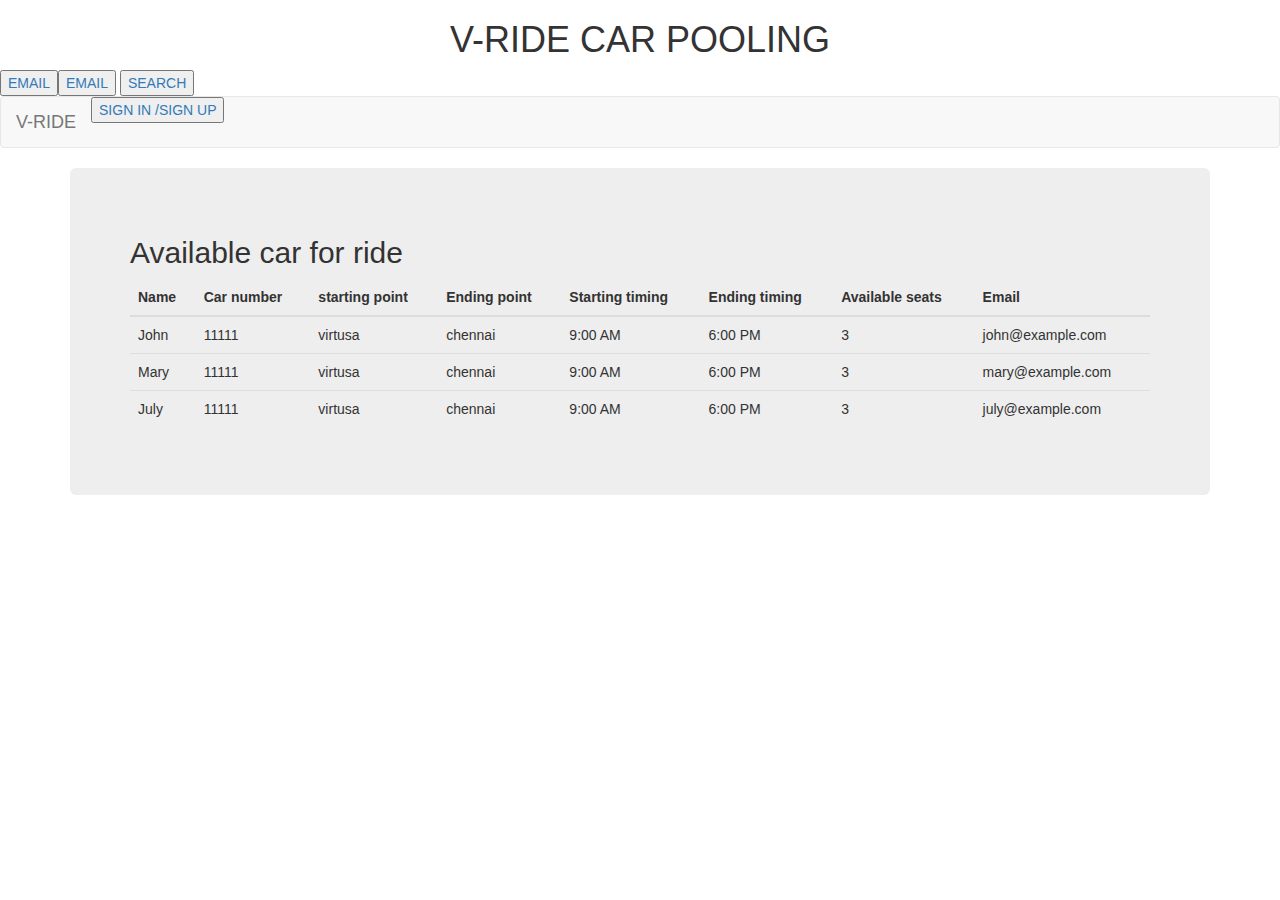
<file: index.html>
<!DOCTYPE html>
<html lang="en">
<head>
  <meta charset="utf-8">
  <meta name="viewport" content="width=device-width, initial-scale=1">
  <link rel="stylesheet" href="https://maxcdn.bootstrapcdn.com/bootstrap/3.4.1/css/bootstrap.min.css">
  <script src="https://ajax.googleapis.com/ajax/libs/jquery/3.4.1/jquery.min.js"></script>
  <script src="https://maxcdn.bootstrapcdn.com/bootstrap/3.4.1/js/bootstrap.min.js"></script>
</head>
<body>

<h1 align="center">V-RIDE CAR POOLING</h1>
<button>
<a href="https://hangouts.google.com/">EMAIL</a>
<button>
<a href="https://www.google.com/maps/@13.7961555,76.6805507,7z">EMAIL</a>
</button>
</button>
<button>
<a href="search.html">SEARCH</a>
</button>
<nav class="navbar navbar-default">
  <div class="container-fluid">
    <div class="navbar-header">
      <a class="navbar-brand" href="#">V-RIDE </a>
    </div>
    <ul class="nav navbar-nav">
      <li class="active"> <button>
       <div class="topnav-right">
       <style>
.topnav-right {
  float: right;
}
</style>
        <a href="login.html">SIGN IN /SIGN UP</a>
    </button>
     
     
    </ul>
  </div>
</nav>

<div class="container">
<div class="jumbotron">
  <h2>Available car for ride</h2>
  <table class="table">
    <thead>
      <tr>
        <th>Name</th>
        <th>Car number</th>
        <th>starting point</th>
        <th>Ending point</th>
        <th>Starting timing</th>
        <th>Ending timing</th>
        <th>Available seats</th>
        <th>Email</th>
      </tr>
    </thead>
    <tbody>
      <tr>
        <td>John</td>
        <td>11111</td>
        <td>virtusa</td>
        <td>chennai</td>
        <td>9:00 AM</td>
         <td>6:00 PM</td>
         <td>3</td>
        <td>john@example.com</td>
      </tr>
      <tr>
        <td>Mary</td>
         <td>11111</td>
        <td>virtusa</td>
        <td>chennai</td>
        <td>9:00 AM</td>
         <td>6:00 PM</td>
         <td>3</td>
        <td>mary@example.com</td>
      </tr>
      <tr>
        <td>July</td>
         <td>11111</td>
        <td>virtusa</td>
        <td>chennai</td>
        <td>9:00 AM</td>
         <td>6:00 PM</td>
         <td>3</td>
        <td>july@example.com</td>
      </tr>
    </tbody>
  </table>
</div>

</body>
</html>
</file>
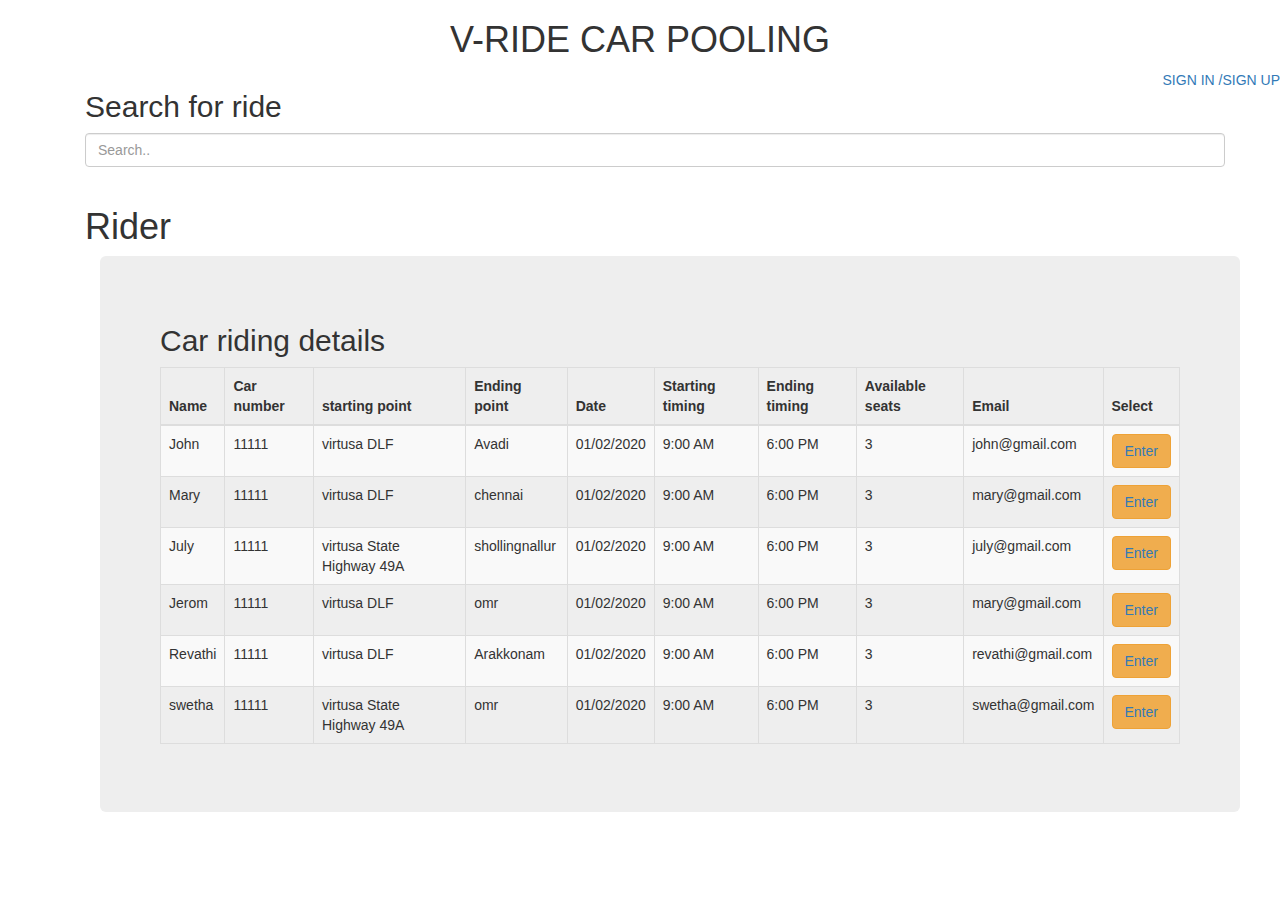
<file: car.html>
<!DOCTYPE html>
<html lang="en">
<head>
  <meta charset="utf-8">
  <meta name="viewport" content="width=device-width, initial-scale=1">
  <link rel="stylesheet" href="https://maxcdn.bootstrapcdn.com/bootstrap/3.4.1/css/bootstrap.min.css">
  <script src="https://ajax.googleapis.com/ajax/libs/jquery/3.4.1/jquery.min.js"></script>
  <script src="https://maxcdn.bootstrapcdn.com/bootstrap/3.4.1/js/bootstrap.min.js"></script>
</head>
<body>
<h1 align="center">V-RIDE CAR POOLING</h1>
<div class="pull-right">
  <a href="login.html">SIGN IN /SIGN UP</a>
</div>

<div class="container" id="container">
<div class="form-container sign-up-container">
<div class="container">
  <h2>Search for ride</h2>
   <input class="form-control" id="myInput" type="text" placeholder="Search..">
  <br>
<form action="">
	<h1>Rider</h1>
	
	<div class="container">
<div class="jumbotron">
  <h2>Car riding details</h2>
  <table class="table table-bordered table-striped">
    <thead>
      <tr>
        <th>Name</th>
        <th>Car number</th>
        <th>starting point</th>
        <th>Ending point</th>
        <th>Date</th>
        <th>Starting timing</th>
        <th>Ending timing</th>
        <th>Available seats</th>
        <th>Email</th>
        <th>Select</th>
      </tr>
    </thead>
    <tbody id="myTable">
      <tr>
        <td>John</td>
        <td>11111</td>
        <td>virtusa DLF</td>
        <td>Avadi</td>
        <td>01/02/2020</td>
        <td>9:00 AM</td>
         <td>6:00 PM</td>
         <td>3</td>
        <td>john@gmail.com</td> 
         <td>

       <button type="button" class="btn btn-warning">
        <a href="login.html">Enter</a>
    </button>
      </td>

      </tr>
      <tr>
        <td>Mary</td>
         <td>11111</td>
        <td>virtusa DLF</td>
        <td>chennai</td>
         <td>01/02/2020</td>
        <td>9:00 AM</td>
         <td>6:00 PM</td>
         <td>3</td>
        <td>mary@gmail.com</td>
 <td>
        <button type="button" class="btn btn-warning">
        <a href="login.html">Enter</a>
    </button>
      </td>
      </tr>
      <tr>
        <td>July</td>
         <td>11111</td>
        <td>virtusa State Highway 49A</td>
        <td>shollingnallur</td>
         <td>01/02/2020</td>
        <td>9:00 AM</td>
         <td>6:00 PM</td>
         <td>3</td>
        <td>july@gmail.com</td>
 <td>
        <button type="button" class="btn btn-warning">
        <a href="login.html">Enter</a>
    </button>
      </td>
      </tr>
<tr>
        <td>Jerom</td>
         <td>11111</td>
        <td>virtusa DLF</td>
        <td>omr</td>
         <td>01/02/2020</td>
        <td>9:00 AM</td>
         <td>6:00 PM</td>
         <td>3</td>
        <td>mary@gmail.com</td>
 <td>
        <button type="button" class="btn btn-warning">
        <a href="login.html">Enter</a>
    </button>
      </td>
      </tr>
<tr>
        <td>Revathi</td>
         <td>11111</td>
        <td>virtusa DLF</td>
        <td>Arakkonam</td>
         <td>01/02/2020</td>
        <td>9:00 AM</td>
         <td>6:00 PM</td>
         <td>3</td>
        <td>revathi@gmail.com</td>
 <td>
        <button type="button" class="btn btn-warning">
        <a href="login.html">Enter</a>
    </button>
      </td>
      </tr>
<tr>
        <td>swetha</td>
         <td>11111</td>
        <td>virtusa State Highway 49A</td>
        <td>omr</td>
         <td>01/02/2020</td>
        <td>9:00 AM</td>
         <td>6:00 PM</td>
         <td>3</td>
        <td>swetha@gmail.com</td>
 <td>
        <button type="button" class="btn btn-warning">
        <a href="login.html">Enter</a>
    </button>
      </td>
      </tr>


    </tbody>
  </table>
</div>

<script>
$(document).ready(function(){
  $("#myInput").on("keyup", function() {
    var value = $(this).val().toLowerCase();
    $("#myTable tr").filter(function() {
      $(this).toggle($(this).text().toLowerCase().indexOf(value) > -1)
    });
  });
});
</script>
</file>
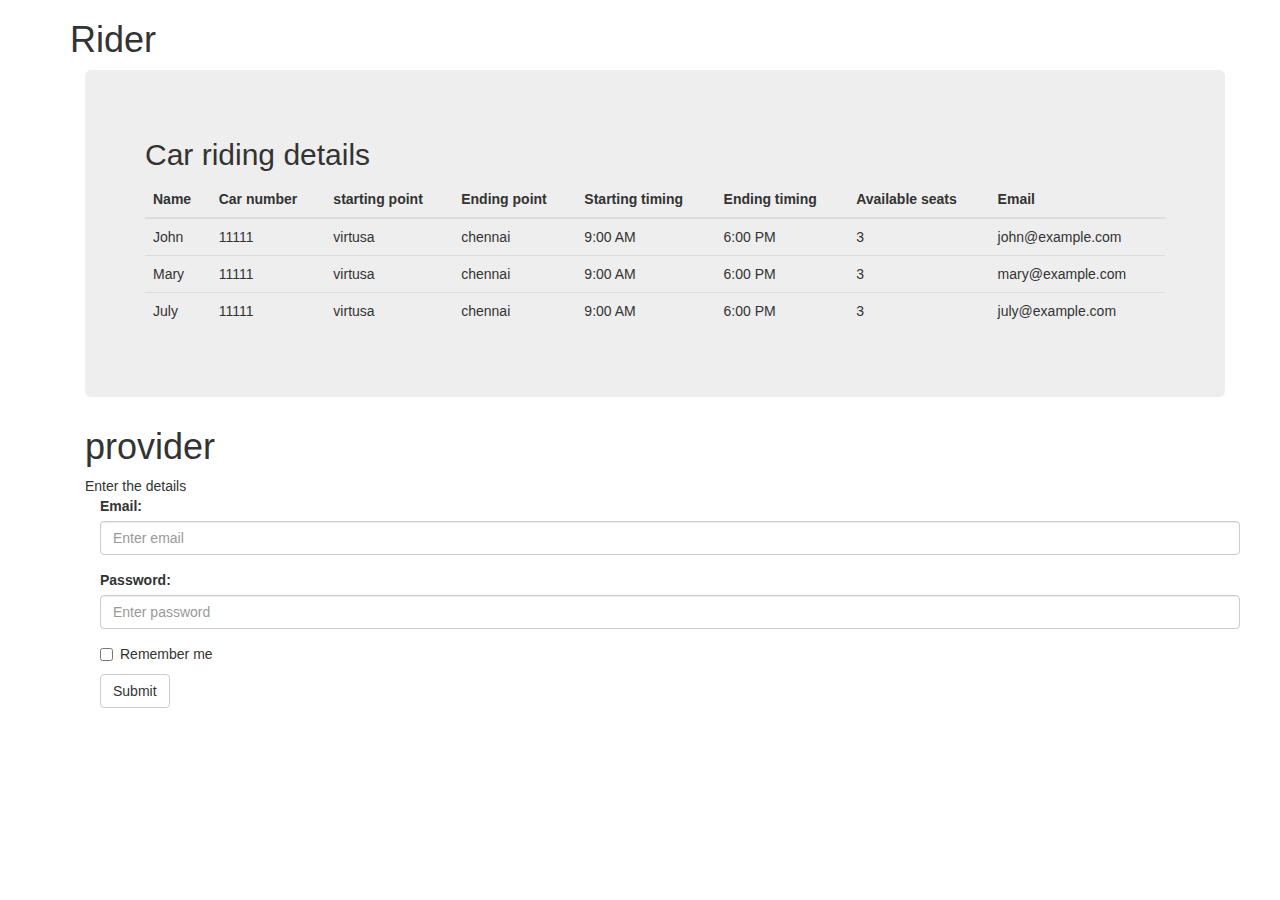
<file: details.html>
<!DOCTYPE html>
<html lang="en">
<head>
  <title>RIDER AND PROVIDER</title>
  <meta charset="utf-8">
  <meta name="viewport" content="width=device-width, initial-scale=1">
  <link rel="stylesheet" href="https://maxcdn.bootstrapcdn.com/bootstrap/3.4.1/css/bootstrap.min.css">
  <script src="https://ajax.googleapis.com/ajax/libs/jquery/3.4.1/jquery.min.js"></script>
  <script src="https://maxcdn.bootstrapcdn.com/bootstrap/3.4.1/js/bootstrap.min.js"></script>
</head>
<body>

<div class="container" id="container">
<div class="form-container sign-up-container">

<form action="">
	<h1>Rider</h1>
	
	<div class="container">
<div class="jumbotron">
  <h2>Car riding details</h2>
  <table class="table">
    <thead>
      <tr>
        <th>Name</th>
        <th>Car number</th>
        <th>starting point</th>
        <th>Ending point</th>
        <th>Starting timing</th>
        <th>Ending timing</th>
        <th>Available seats</th>
        <th>Email</th>
      </tr>
    </thead>
    <tbody>
      <tr>
        <td>John</td>
        <td>11111</td>
        <td>virtusa</td>
        <td>chennai</td>
        <td>9:00 AM</td>
         <td>6:00 PM</td>
         <td>3</td>
        <td>john@example.com</td>
      </tr>
      <tr>
        <td>Mary</td>
         <td>11111</td>
        <td>virtusa</td>
        <td>chennai</td>
        <td>9:00 AM</td>
         <td>6:00 PM</td>
         <td>3</td>
        <td>mary@example.com</td>
      </tr>
      <tr>
        <td>July</td>
         <td>11111</td>
        <td>virtusa</td>
        <td>chennai</td>
        <td>9:00 AM</td>
         <td>6:00 PM</td>
         <td>3</td>
        <td>july@example.com</td>
      </tr>
    </tbody>
  </table>
</div>
<div class="form-container sign-in-container">
	<form action="#">
		<h1>provider</h1>
		
	<span>Enter the details</span>
	<div class="container">

  <form action="/action_page.php">
    <div class="form-group">
      <label for="email">Email:</label>
      <input type="email" class="form-control" id="email" placeholder="Enter email" name="email">
    </div>
    <div class="form-group">
      <label for="pwd">Password:</label>
      <input type="password" class="form-control" id="pwd" placeholder="Enter password" name="pwd">
    </div>
    <div class="checkbox">
      <label><input type="checkbox" name="remember"> Remember me</label>
    </div>
    <button type="submit" class="btn btn-default">Submit</button>
  </form>
</div>


</body>
</html>
</file>
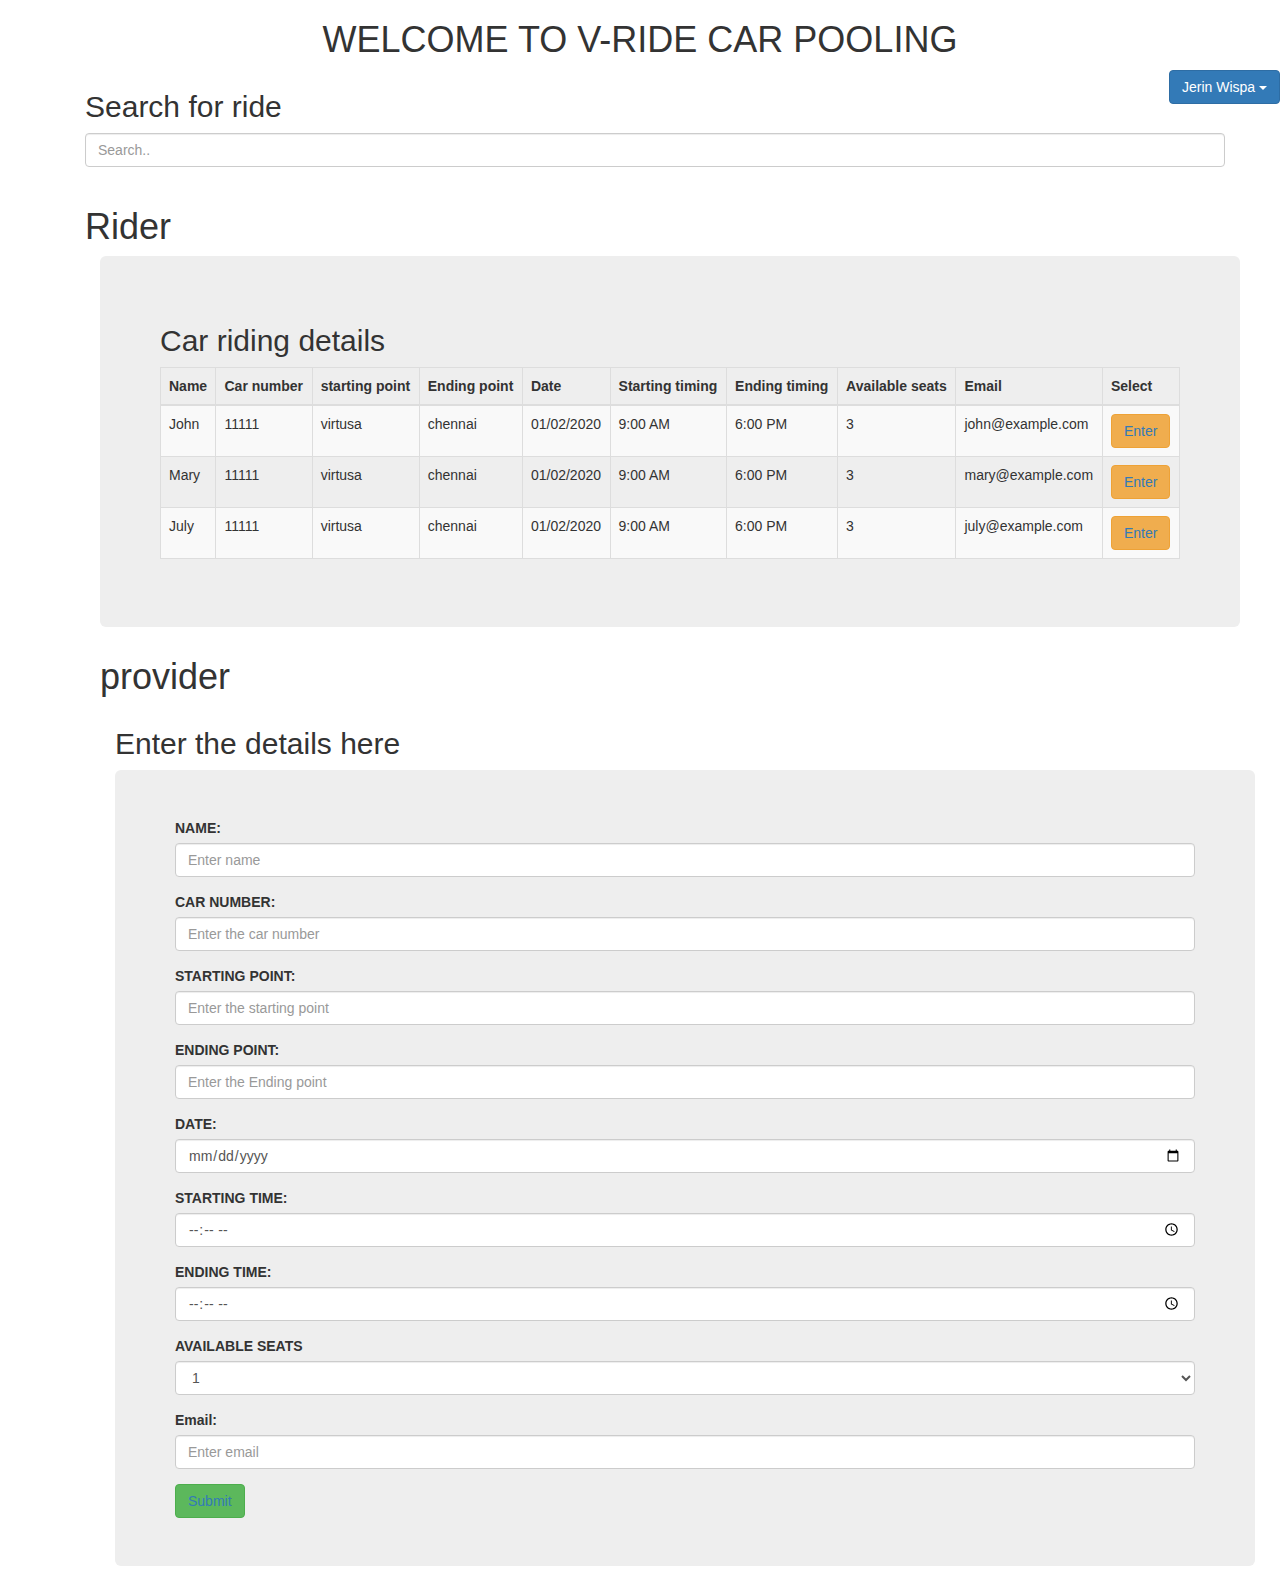
<file: home.html>
<!DOCTYPE html>
<html lang="en">
<head>
  <meta charset="utf-8">
  <meta name="viewport" content="width=device-width, initial-scale=1">
  <link rel="stylesheet" href="https://maxcdn.bootstrapcdn.com/bootstrap/3.4.1/css/bootstrap.min.css">
  <script src="https://ajax.googleapis.com/ajax/libs/jquery/3.4.1/jquery.min.js"></script>
  <script src="https://maxcdn.bootstrapcdn.com/bootstrap/3.4.1/js/bootstrap.min.js"></script>
</head>
<body>
<h1 align="center">WELCOME TO V-RIDE CAR POOLING</h1>
<div class="pull-right">
<div class="dropdown">

  <button class="btn btn-primary dropdown-toggle" type="button" data-toggle="dropdown">Jerin Wispa
  <span class="caret"></span></button>
  <ul class="dropdown-menu">
  <li><a href="profile.html" align="right">View Profile</a> </li>
  <li><a href="login.html" align="right">LogOut</a> </li>
  </ul>
</div>
</div>

<div class="container" id="container">
<div class="form-container sign-up-container">
<div class="container">
  <h2>Search for ride</h2>
   <input class="form-control" id="myInput" type="text" placeholder="Search..">
  <br>
<form action="">
	<h1>Rider</h1>
	
	<div class="container">
<div class="jumbotron">
  <h2>Car riding details</h2>
  <table class="table table-bordered table-striped">
    <thead>
      <tr>
        <th>Name</th>
        <th>Car number</th>
        <th>starting point</th>
        <th>Ending point</th>
        <th>Date</th>
        <th>Starting timing</th>
        <th>Ending timing</th>
        <th>Available seats</th>
        <th>Email</th>
        <th>Select</th>
      </tr>
    </thead>
    <tbody id="myTable">
      <tr>
        <td>John</td>
        <td>11111</td>
        <td>virtusa</td>
        <td>chennai</td>
        <td>01/02/2020</td>
        <td>9:00 AM</td>
         <td>6:00 PM</td>
         <td>3</td>
        <td>john@example.com</td> 
         <td>

       <button type="button" class="btn btn-warning">
        <a href="request.html">Enter</a>
    </button>
      </td>

      </tr>
      <tr>
        <td>Mary</td>
         <td>11111</td>
        <td>virtusa</td>
        <td>chennai</td>
         <td>01/02/2020</td>
        <td>9:00 AM</td>
         <td>6:00 PM</td>
         <td>3</td>
        <td>mary@example.com</td>
 <td>
        <button type="button" class="btn btn-warning">
        <a href="request.html">Enter</a>
    </button>
      </td>
      </tr>
      <tr>
        <td>July</td>
         <td>11111</td>
        <td>virtusa</td>
        <td>chennai</td>
         <td>01/02/2020</td>
        <td>9:00 AM</td>
         <td>6:00 PM</td>
         <td>3</td>
        <td>july@example.com</td>
 <td>
        <button type="button" class="btn btn-warning">
        <a href="request.html">Enter</a>
    </button>
      </td>
      </tr>
    </tbody>
  </table>
</div>

<script>
$(document).ready(function(){
  $("#myInput").on("keyup", function() {
    var value = $(this).val().toLowerCase();
    $("#myTable tr").filter(function() {
      $(this).toggle($(this).text().toLowerCase().indexOf(value) > -1)
    });
  });
});
</script>



<div class="form-container sign-in-container">
	<form action="#">
		<h1>provider</h1>
		
	
	<div class="container">
  <h2>Enter the details here</h2>
<div class="jumbotron">
  <form action="/action_page.php">
    <div class="form-group">
      <label for="name">NAME:</label>
      <input type="name" class="form-control" id="name" placeholder="Enter name" name="name">
    </div>
    <div class="form-group">
      <label for="number">CAR NUMBER:</label>
      <input type="number" class="form-control" id="number" placeholder="Enter the car number" name="number">
    </div>
     <div class="form-group">
      <label for="starting point">STARTING POINT:</label>
      <input type="name" class="form-control" id="name" placeholder="Enter the starting point" name="name">
    </div>
    <div class="form-group">
      <label for="Ending point">ENDING POINT:</label>
      <input type="name" class="form-control" id="name" placeholder="Enter the Ending point" name="name">
    </div>
    <div class="form-group">
      <label for="date">DATE:</label>
      <input type="date" class="form-control" id="date" placeholder="Enter the Date" name="date">
    </div>
 <div class="form-group">
      <label for="time">STARTING TIME:</label>
      <input type="time" class="form-control" id="time" placeholder="Enter the starting time" name="time">
    </div>
<div class="form-group">
      <label for="time">ENDING TIME:</label>
      <input type="time" class="form-control" id="time" placeholder="Enter the Ending time" name="time">
    </div>
<div class="form-group">
    <label for="available seats">AVAILABLE SEATS</label>
    <select class="form-control" id="number">
      <option>1</option>
      <option>2</option>
      <option>3</option>
      <option>4</option>
      <option>5</option>
    </select>
  </div>
<div class="form-group">
      <label for="email">Email:</label>
      <input type="email" class="form-control" id="email" placeholder="Enter email" name="email">
    </div>

    <button type="button" class="btn btn-success">
        <a href="submit.html">Submit</a>
    </button>
  </form>
</div>


<script type="text/javascript">
	const signUpButton = document.getElementById('signUp');
	const signInButton = document.getElementById('signIn');
	const container = document.getElementById('container');

	signUpButton.addEventListener('click', () => {
		container.classList.add("right-panel-active");
	});
	signInButton.addEventListener('click', () => {
		container.classList.remove("right-panel-active");
	});
</script>


</body>
</html>
</file>
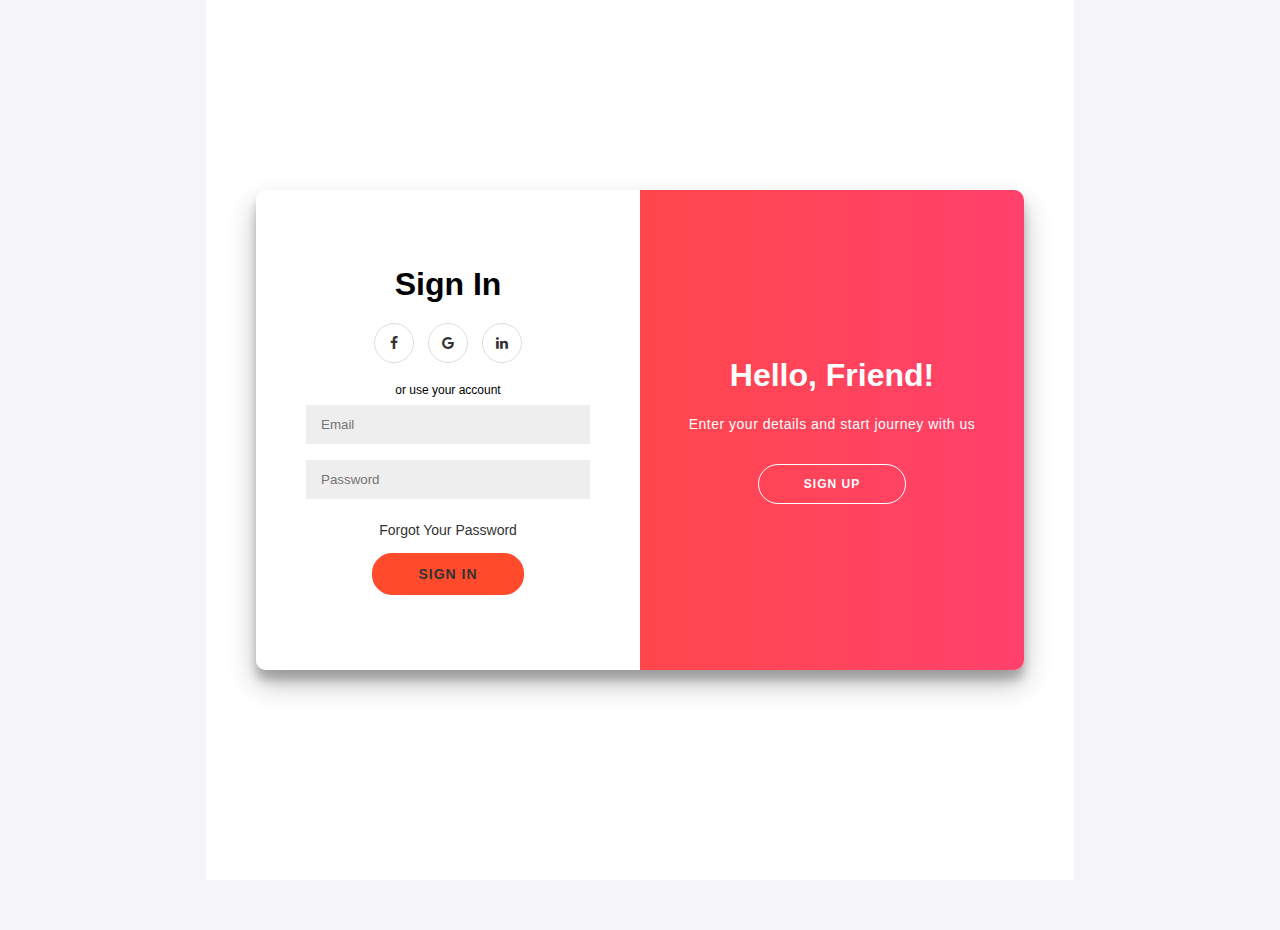
<file: login.html>
<!DOCTYPE html>
<html lang="en">
<head>
	<title>SignUp and Login</title>
	<link rel="stylesheet" type="text/css" href="style.css">
	<link rel="stylesheet" href="https://cdnjs.cloudflare.com/ajax/libs/font-awesome/4.7.0/css/font-awesome.min.css">

</head>
<body>
<form action="check.php"method="POST">
<div class="container" id="container">
<div class="form-container sign-up-container">

<form action="check.php"method="POST">
	<h1>Create Account</h1>
	<div class="social-container">
		<a href="https://www.facebook.com/" class="social"><i class="fa fa-facebook"></i></a>
        
		<a href="https://accounts.google.com/signin/v2/identifier?flowName=GlifWebSignIn&flowEntry=ServiceLogin" class="social"><i class="fa fa-google"></i></a>
		<a href="https://www.linkedin.com/login" class="social"><i class="fa fa-linkedin"></i></a>
	</div>
	<span>or use your email for registration</span>
	<input type="text" name="name" placeholder="Name" name="n">
	<input type="email" name="email" placeholder="Email" name="e">
	<input type="password" name="password" placeholder="Password" name="p">
	 <input type="submit" value="REGISTER">
</form>
</div>
<div class="form-container sign-in-container">
	<form action="#">
		<h1>Sign In</h1>
		<div class="social-container">
		<a href="https://www.facebook.com/" class="social"><i class="fa fa-facebook"></i></a>
		<a href="https://accounts.google.com/signin/v2/identifier?flowName=GlifWebSignIn&flowEntry=ServiceLogin" class="social"><i class="fa fa-google"></i></a>
		<a href="https://www.linkedin.com/login" class="social"><i class="fa fa-linkedin"></i></a>
	</div>
	<span>or use your account</span>
	<input type="email" name="email" placeholder="Email">
	<input type="password" name="password" placeholder="Password">
	<a href="#">Forgot Your Password</a>



<button>
        <a href="home.html">sign in</a>
    </button>

     
	</form>
</div>
<div class="overlay-container">
	<div class="overlay">
		<div class="overlay-panel overlay-left">
			<h1>Welcome Back!</h1>
			<p>To keep connected with us please login with your personal info</p>
			<button class="ghost" id="signIn">Sign In</button>
		</div>
		<div class="overlay-panel overlay-right">
			<h1>Hello, Friend!</h1>
			<p>Enter your details and start journey with us</p>
			<button class="ghost" id="signUp">Sign Up</button>
		</div>
	</div>
</div>
</div>

<script type="text/javascript">
	const signUpButton = document.getElementById('signUp');
	const signInButton = document.getElementById('signIn');
	const container = document.getElementById('container');

	signUpButton.addEventListener('click', () => {
		container.classList.add("right-panel-active");
	});
	signInButton.addEventListener('click', () => {
		container.classList.remove("right-panel-active");
	});
</script>


</body>
</html>
</file>
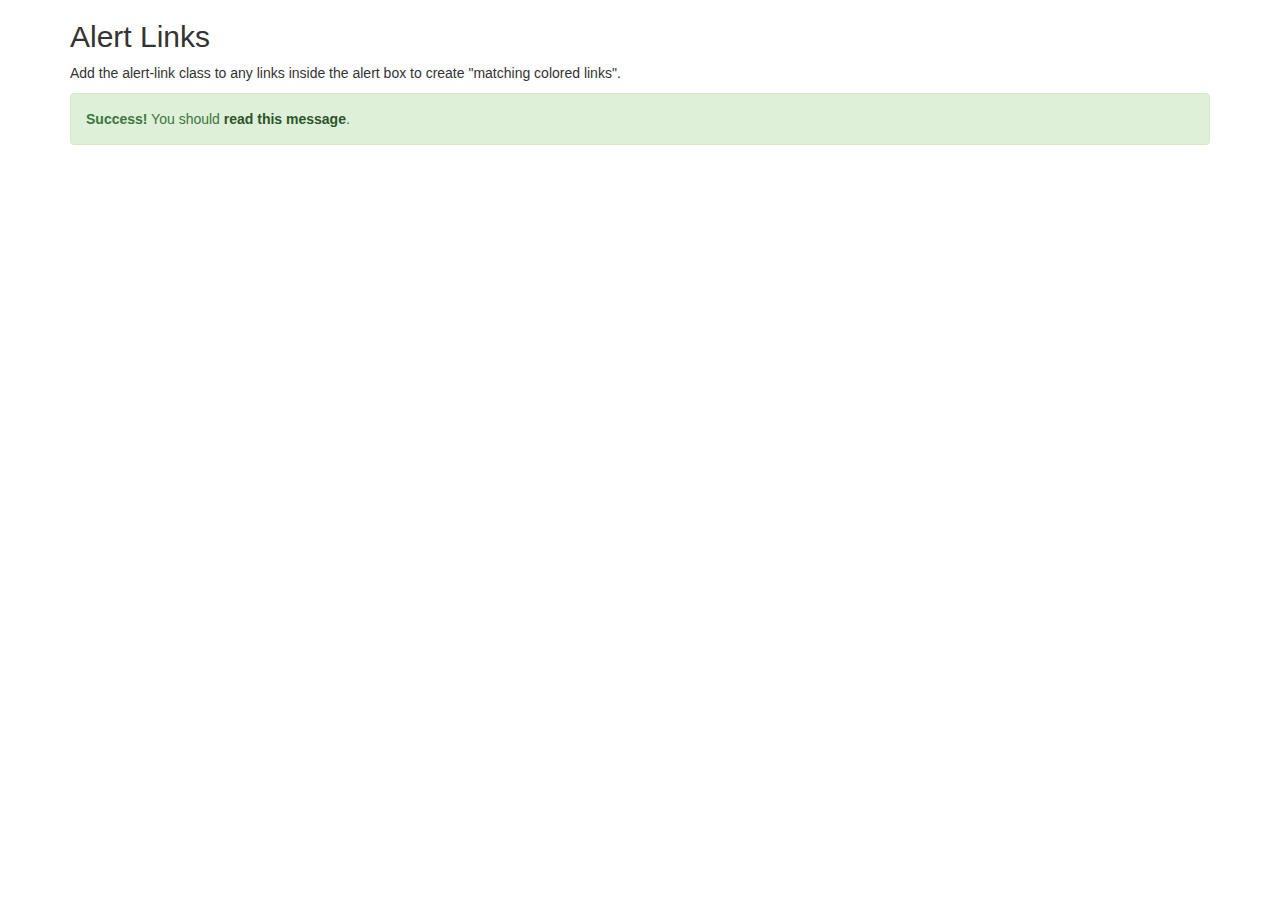
<file: pop.html>
<!DOCTYPE html>
<html lang="en">
<head>
  <title>Bootstrap Example</title>
  <meta charset="utf-8">
  <meta name="viewport" content="width=device-width, initial-scale=1">
  <link rel="stylesheet" href="https://maxcdn.bootstrapcdn.com/bootstrap/3.4.1/css/bootstrap.min.css">
  <script src="https://ajax.googleapis.com/ajax/libs/jquery/3.4.1/jquery.min.js"></script>
  <script src="https://maxcdn.bootstrapcdn.com/bootstrap/3.4.1/js/bootstrap.min.js"></script>
</head>
<body>

<div class="container">
  <h2>Alert Links</h2>
  <p>Add the alert-link class to any links inside the alert box to create "matching colored links".</p>
  <div class="alert alert-success">
    <strong>Success!</strong> You should <a href="#" class="alert-link">read this message</a>.
  </div>
</file>
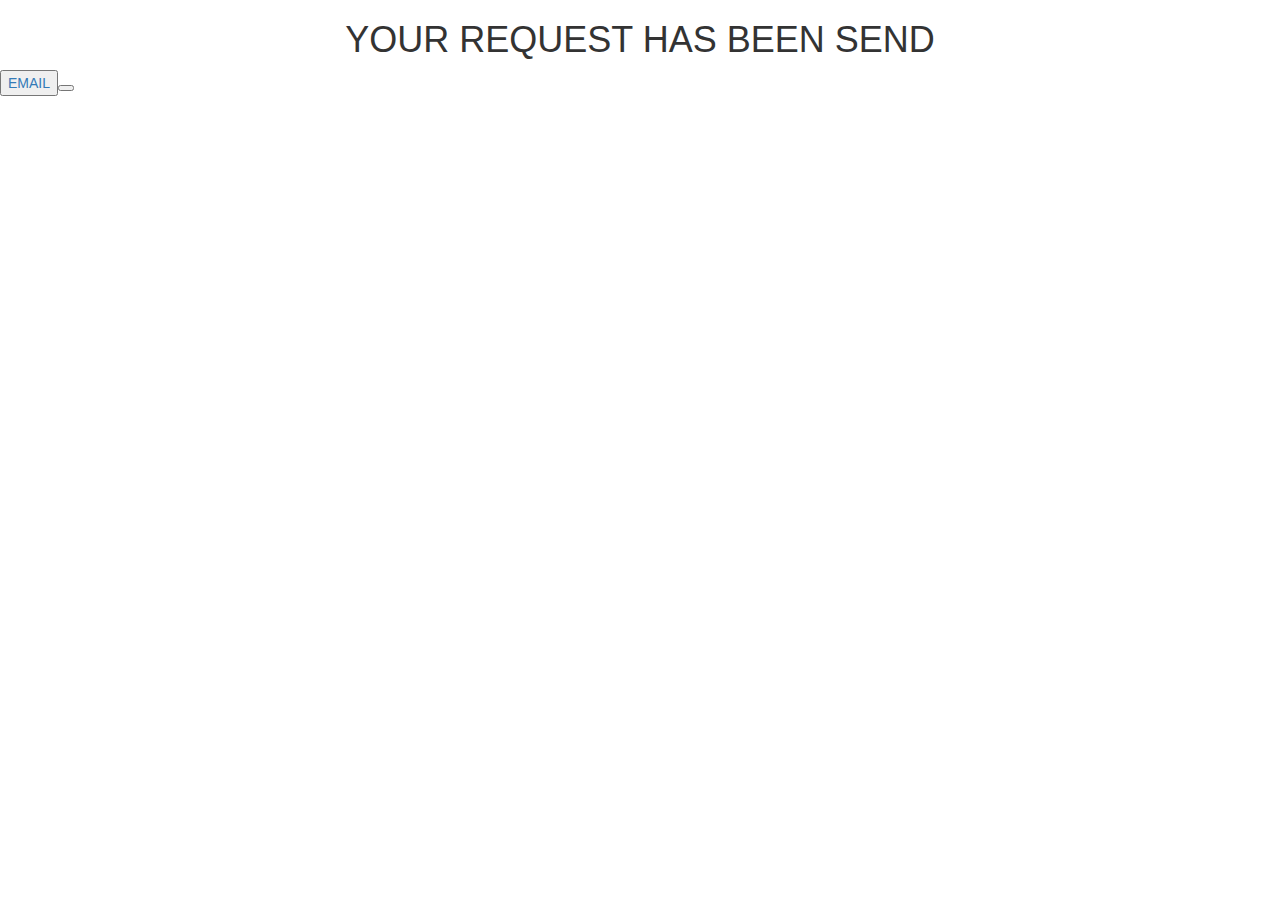
<file: request.html>
<!DOCTYPE html>
<html lang="en">
<head>
  <meta charset="utf-8">
  <meta name="viewport" content="width=device-width, initial-scale=1">
  <link rel="stylesheet" href="https://maxcdn.bootstrapcdn.com/bootstrap/3.4.1/css/bootstrap.min.css">
  <script src="https://ajax.googleapis.com/ajax/libs/jquery/3.4.1/jquery.min.js"></script>
  <script src="https://maxcdn.bootstrapcdn.com/bootstrap/3.4.1/js/bootstrap.min.js"></script>
</head>
<body>
<h1 align="center">YOUR REQUEST HAS BEEN SEND</h1>




<button>
<a href="https://goo.gl/maps/aeHBhnQDaBde37FZ7
">EMAIL</a>
<button>
</file>
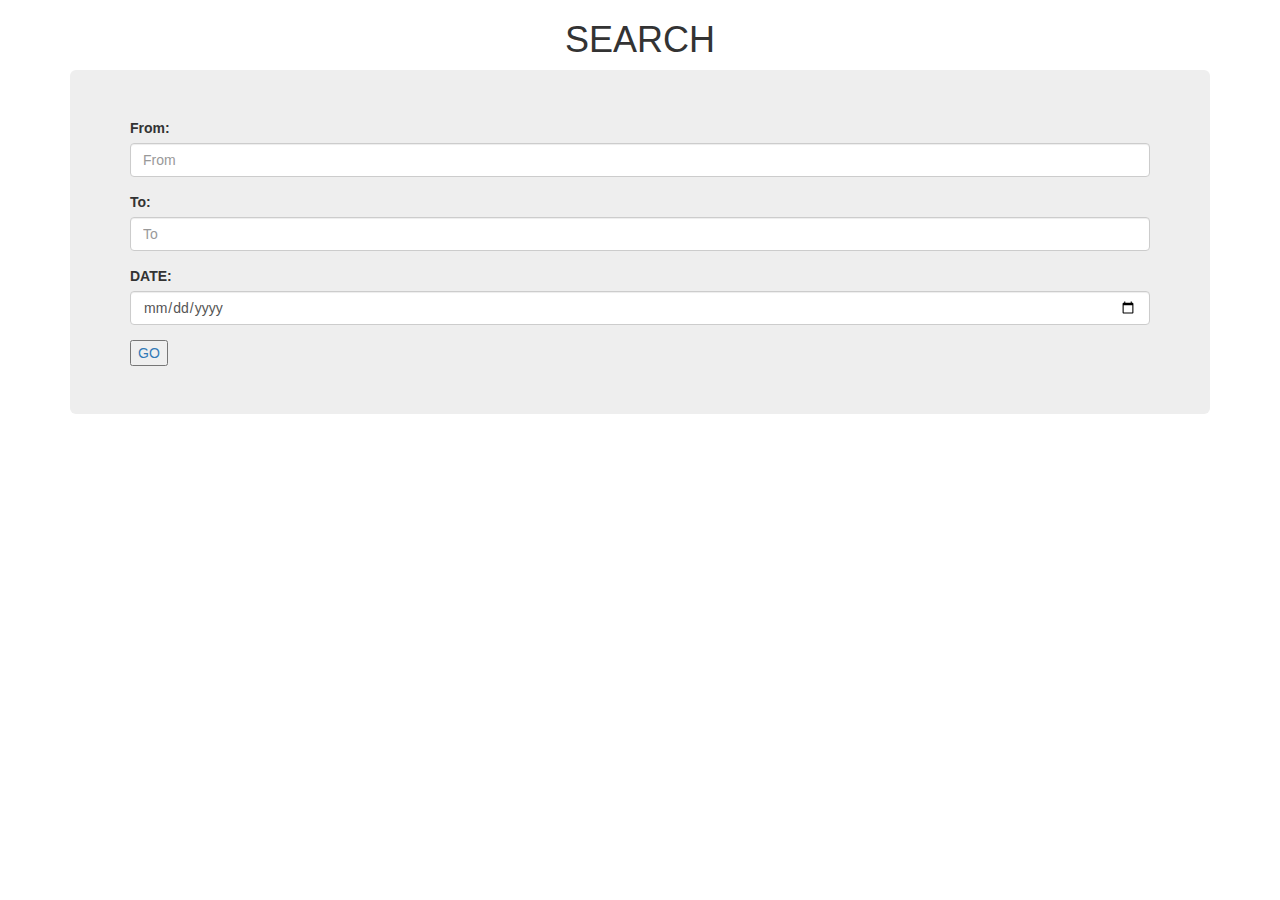
<file: search.html>
<!DOCTYPE html>
<html lang="en">
<head>
  <meta charset="utf-8">
  <meta name="viewport" content="width=device-width, initial-scale=1">
  <link rel="stylesheet" href="https://maxcdn.bootstrapcdn.com/bootstrap/3.4.1/css/bootstrap.min.css">
  <script src="https://ajax.googleapis.com/ajax/libs/jquery/3.4.1/jquery.min.js"></script>
  <script src="https://maxcdn.bootstrapcdn.com/bootstrap/3.4.1/js/bootstrap.min.js"></script>
</head>
<body>
<div class="form-container sign-in-container">
	<form action="#">
		<h1 align="center">SEARCH</h1>
		
	
	<div class="container">
  
<div class="jumbotron">
  <form action="/action_page.php">
    <div class="form-group">
      <label for="name">From:</label>
      <input type="name" class="form-control" id="name" placeholder="From" name="name">
    </div>
    <div class="form-group">
      <label for="name">To:</label>
      <input type="name" class="form-control" id="name" placeholder="To" name="name">
    </div>
     <div class="form-group">
      <label for="date">DATE:</label>
      <input type="date" class="form-control" id="date" placeholder="Enter the Date" name="date">
    </div>
    
 <button>
        <a href="home.html">GO</a>
    </button>
  </form>
</div>
</file>
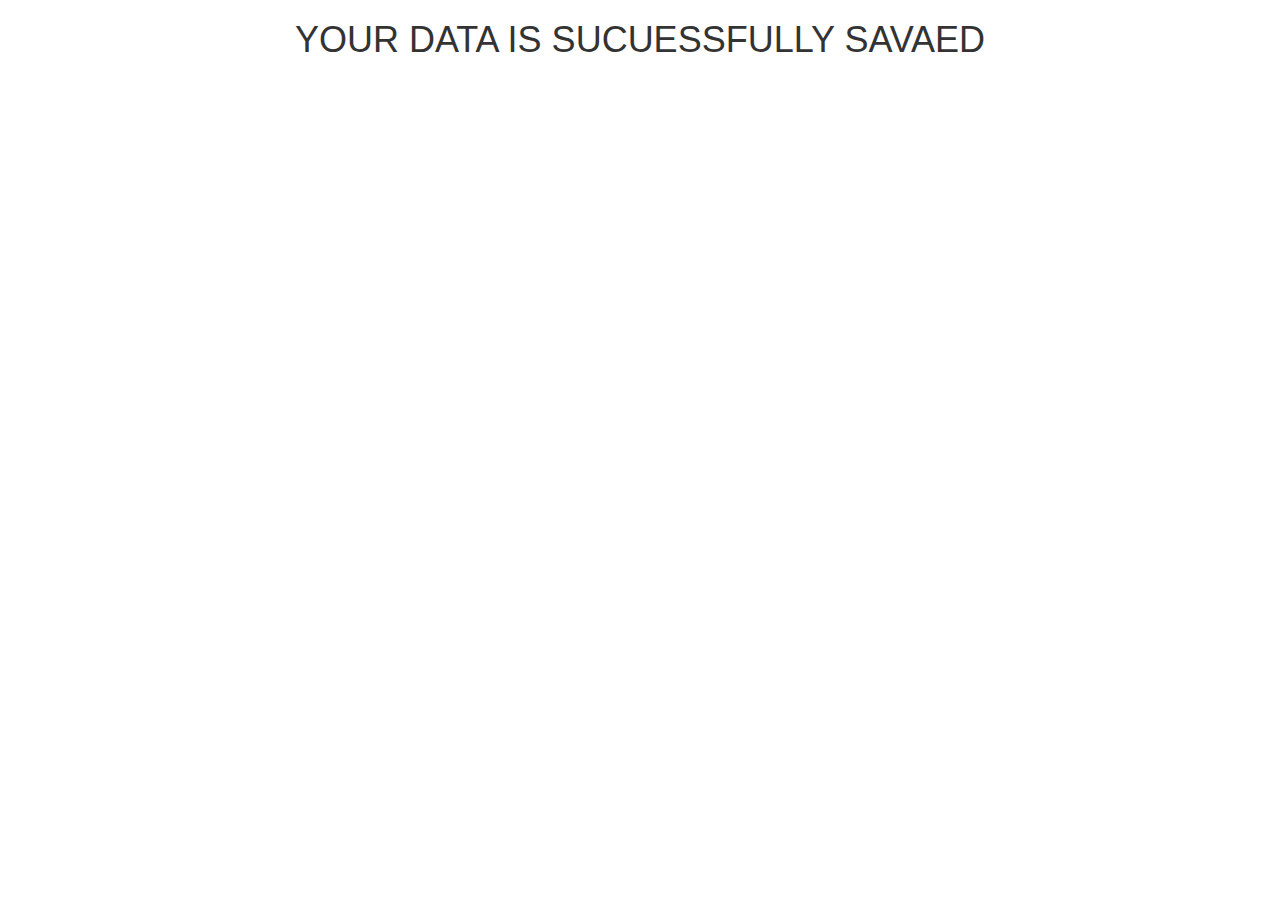
<file: Ssubmit.html>
<!DOCTYPE html>
<html lang="en">
<head>
  <meta charset="utf-8">
  <meta name="viewport" content="width=device-width, initial-scale=1">
  <link rel="stylesheet" href="https://maxcdn.bootstrapcdn.com/bootstrap/3.4.1/css/bootstrap.min.css">
  <script src="https://ajax.googleapis.com/ajax/libs/jquery/3.4.1/jquery.min.js"></script>
  <script src="https://maxcdn.bootstrapcdn.com/bootstrap/3.4.1/js/bootstrap.min.js"></script>
</head>
<body>
<h1 align="center">YOUR DATA IS SUCUESSFULLY SAVAED</h1>
</file>
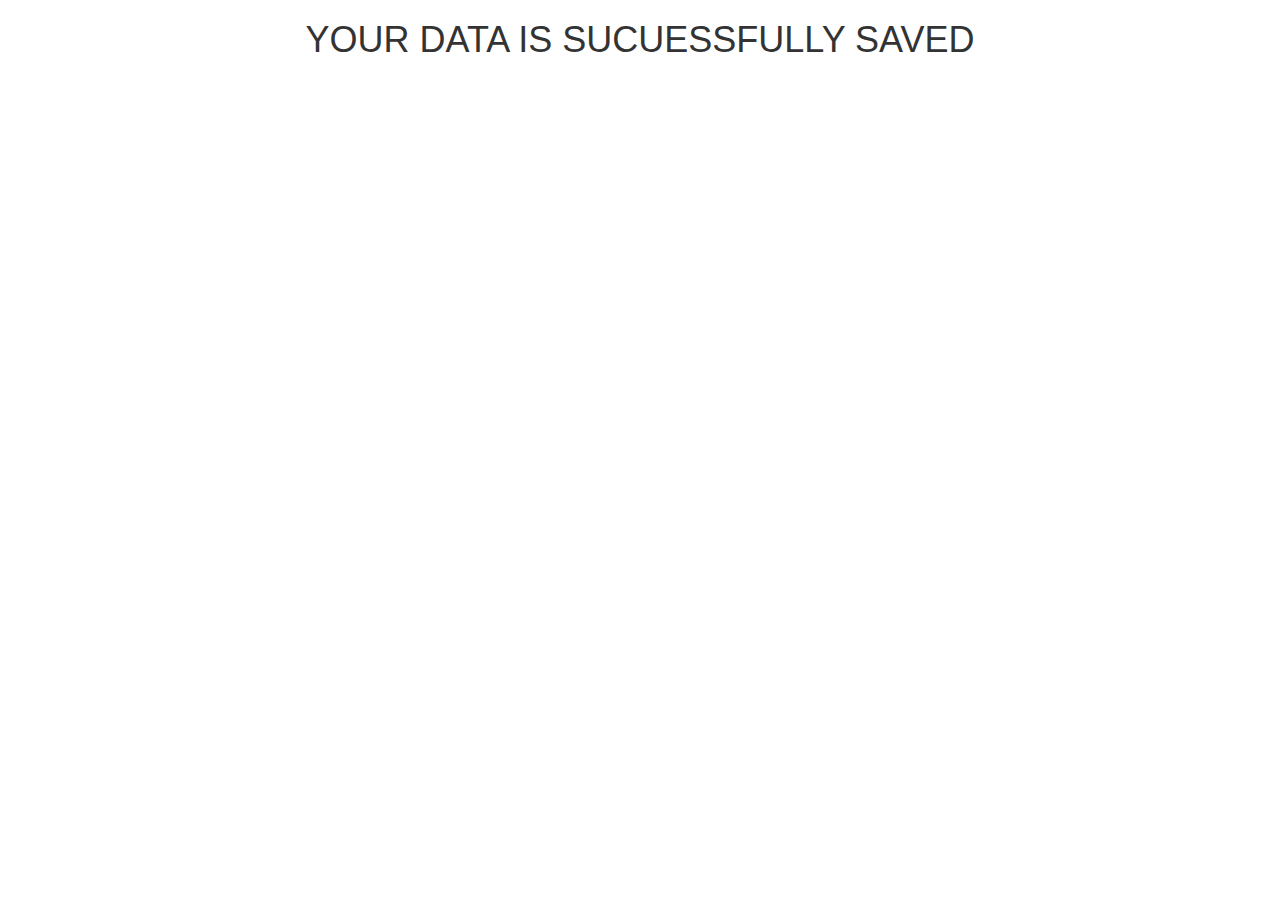
<file: submit.html>
<!DOCTYPE html>
<html lang="en">
<head>
  <meta charset="utf-8">
  <meta name="viewport" content="width=device-width, initial-scale=1">
  <link rel="stylesheet" href="https://maxcdn.bootstrapcdn.com/bootstrap/3.4.1/css/bootstrap.min.css">
  <script src="https://ajax.googleapis.com/ajax/libs/jquery/3.4.1/jquery.min.js"></script>
  <script src="https://maxcdn.bootstrapcdn.com/bootstrap/3.4.1/js/bootstrap.min.js"></script>
</head>
<body>
<h1 align="center">YOUR DATA IS SUCUESSFULLY SAVED</h1>
</file>
<file: style.css>
* {
   box-sizing: border-box;
 }
 
 body {
   background: #f6f5f7;
   display: flex;
   justify-content: center;
   align-items: center;
   flex-direction: column;
   font-family: 'Montserrat', sans-serif;
   height: 100vh;
   margin: -20px 0 50px;
 }
 
 h1 {
   font-weight: bold;
   margin: 0;
 }
 
 h2 {
   text-align: center;
 }
 
 p {
   font-size: 14px;
   font-weight: 100;
   line-height: 20px;
   letter-spacing: 0.5px;
   margin: 20px 0 30px;
 }
 
 span {
   font-size: 12px;
 }
 
 a {
   color: #333;
   font-size: 14px;
   text-decoration: none;
   margin: 15px 0;
 }
 
 button {
   border-radius: 20px;
   border: 1px solid #FF4B2B;
   background-color: #FF4B2B;
   color: #FFFFFF;
   font-size: 12px;
   font-weight: bold;
   padding: 12px 45px;
   letter-spacing: 1px;
   text-transform: uppercase;
   transition: transform 80ms ease-in;
 }
 
 button:active {
   transform: scale(0.95);
 }
 
 button:focus {
   outline: none;
 }
 
 button.ghost {
   background-color: transparent;
   border-color: #FFFFFF;
 }
 
 form {
   background-color: #FFFFFF;
   display: flex;
   align-items: center;
   justify-content: center;
   flex-direction: column;
   padding: 0 50px;
   height: 100%;
   text-align: center;
 }
 
 input {
   background-color: #eee;
   border: none;
   padding: 12px 15px;
   margin: 8px 0;
   width: 100%;
 }
 
 .container {
   background-color: #fff;
   border-radius: 10px;
     box-shadow: 0 14px 28px rgba(0,0,0,0.25), 
       0 10px 10px rgba(0,0,0,0.22);
   position: relative;
   overflow: hidden;
   width: 768px;
   max-width: 100%;
   min-height: 480px;
 }
 
 .form-container {
   position: absolute;
   top: 0;
   height: 100%;
   transition: all 0.6s ease-in-out;
 }
 
 .sign-in-container {
   left: 0;
   width: 50%;
   z-index: 2;
 }
 
 .container.right-panel-active .sign-in-container {
   transform: translateX(100%);
 }
 
 .sign-up-container {
   left: 0;
   width: 50%;
   opacity: 0;
   z-index: 1;
 }
 
 .container.right-panel-active .sign-up-container {
   transform: translateX(100%);
   opacity: 1;
   z-index: 5;
   animation: show 0.6s;
 }
 
 @keyframes show {
   0%, 49.99% {
     opacity: 0;
     z-index: 1;
   }
   
   50%, 100% {
     opacity: 1;
     z-index: 5;
   }
 }
 
 .overlay-container {
   position: absolute;
   top: 0;
   left: 50%;
   width: 50%;
   height: 100%;
   overflow: hidden;
   transition: transform 0.6s ease-in-out;
   z-index: 100;
 }
 
 .container.right-panel-active .overlay-container{
   transform: translateX(-100%);
 }
 
 .overlay {
   background: #FF416C;
   background: -webkit-linear-gradient(to right, #FF4B2B, #FF416C);
   background: linear-gradient(to right, #FF4B2B, #FF416C);
   background-repeat: no-repeat;
   background-size: cover;
   background-position: 0 0;
   color: #FFFFFF;
   position: relative;
   left: -100%;
   height: 100%;
   width: 200%;
     transform: translateX(0);
   transition: transform 0.6s ease-in-out;
 }
 
 .container.right-panel-active .overlay {
     transform: translateX(50%);
 }
 
 .overlay-panel {
   position: absolute;
   display: flex;
   align-items: center;
   justify-content: center;
   flex-direction: column;
   padding: 0 40px;
   text-align: center;
   top: 0;
   height: 100%;
   width: 50%;
   transform: translateX(0);
   transition: transform 0.6s ease-in-out;
 }
 
 .overlay-left {
   transform: translateX(-20%);
 }
 
 .container.right-panel-active .overlay-left {
   transform: translateX(0);
 }
 
 .overlay-right {
   right: 0;
   transform: translateX(0);
 }
 
 .container.right-panel-active .overlay-right {
   transform: translateX(20%);
 }
 
 .social-container {
   margin: 20px 0;
 }
 
 .social-container a {
   border: 1px solid #DDDDDD;
   border-radius: 50%;
   display: inline-flex;
   justify-content: center;
   align-items: center;
   margin: 0 5px;
   height: 40px;
   width: 40px;
 }
</file>
